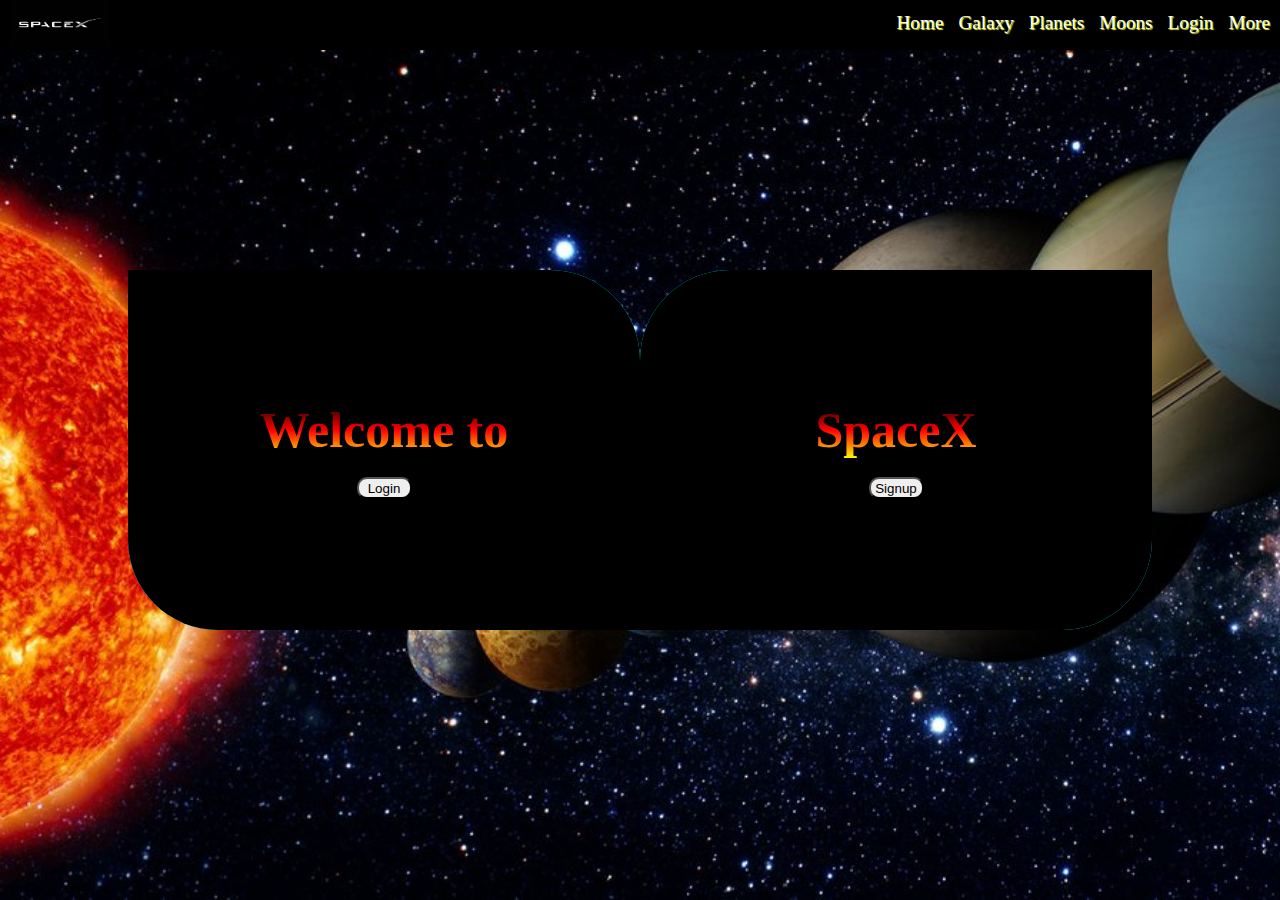
<file: login/login.html>
<!DOCTYPE html>
<html lang="en">
<head>
    <meta name="viewport" content="width=device-width, initial-scale=1.0">
    <title>Login page</title>
    <link rel="stylesheet" type="text/css" href="./login.css"/>
    <link rel="stylesheet" href="https://cdnjs.cloudflare.com/ajax/libs/font-awesome/6.4.0/css/all.min.css" integrity="sha512-iecdLmaskl7CVkqkXNQ/ZH/XLlvWZOJyj7Yy7tcenmpD1ypASozpmT/E0iPtmFIB46ZmdtAc9eNBvH0H/ZpiBw==" crossorigin="anonymous" referrerpolicy="no-referrer" />
</head>
<body>
    <header>
        <div class="logo">
            <img src="../images/SpaceX_logo001.png" alt="SpaceX" width="100px" height="50px">
        </div>
        <input id="lst" type="checkbox">
        <label for="lst">
            <div class="icon"><i class="fa-solid fa-bars menuIcon"></i></div>
        </label>
        <div class="hdr_nav">
            <p><a href="../index.html">Home</a></p>
            <p><a href="../Galaxy/Galaxy_page.html">Galaxy</a></p>
            <p><a href="../Planets/Planets.html">Planets</a></p>
            <p><a href="#moon">Moons</a></p>
            <!-- <p>Asteroids</p> -->
            <p><a href="../login/login.html">Login</a></p>
            <p><a href="#More">More</a></p>

        </div>
    </header>
    <section class="con1">
        
        <div class="con2 first">
            <div class="login first">
                <p>Welcome to </p><br/>
                <button>Login</button>
            </div>
            <div class="con3 first_in">
            
            <div><label>Email</label><br>
                <div class="email">
                    <input placeholder="Enter Your Email" type="text"/>
                    <i class="fa-solid fa-envelope"></i>
                </div>
            </div>
            <div>
                <label>Password</label><br>
            <div class="pswd">
                <input placeholder="Enter Your Password" type="text"/>
                <i class="fa-solid fa-key"></i>
            </div>
            </div>
            
        </div>
        </div>



        <div class="con2 second">
            <div class="login second">
                <p> SpaceX</p><br/>
                <button>Signup</button>
            </div>
            <div class="con3">

            <label>UserName</label><br>
            <div class="name">
                <input placeholder="Enter Your Name" type="text"/>
                <i class="fa-solid fa-user"></i>
            </div>
            <label>Email</label><br>
            <div class="email">
                <input placeholder="Enter Your Email" type="text"/>
                <i class="fa-solid fa-envelope"></i>
            </div>
            <label>Password</label><br>
            <div class="pswd">
                <input placeholder="Enter Your Password" type="text"/>
                <i class="fa-solid fa-key"></i>
            </div>
            <label>Mobile No</label><br>
            <div class="nmb">
                <input placeholder="Enter Your Mobile Number" type="number"/>
                <i class="fa-solid fa-phone"></i>
            </div>
        </div>
        </div>



    </section>
    
</body>
</html>
</file>
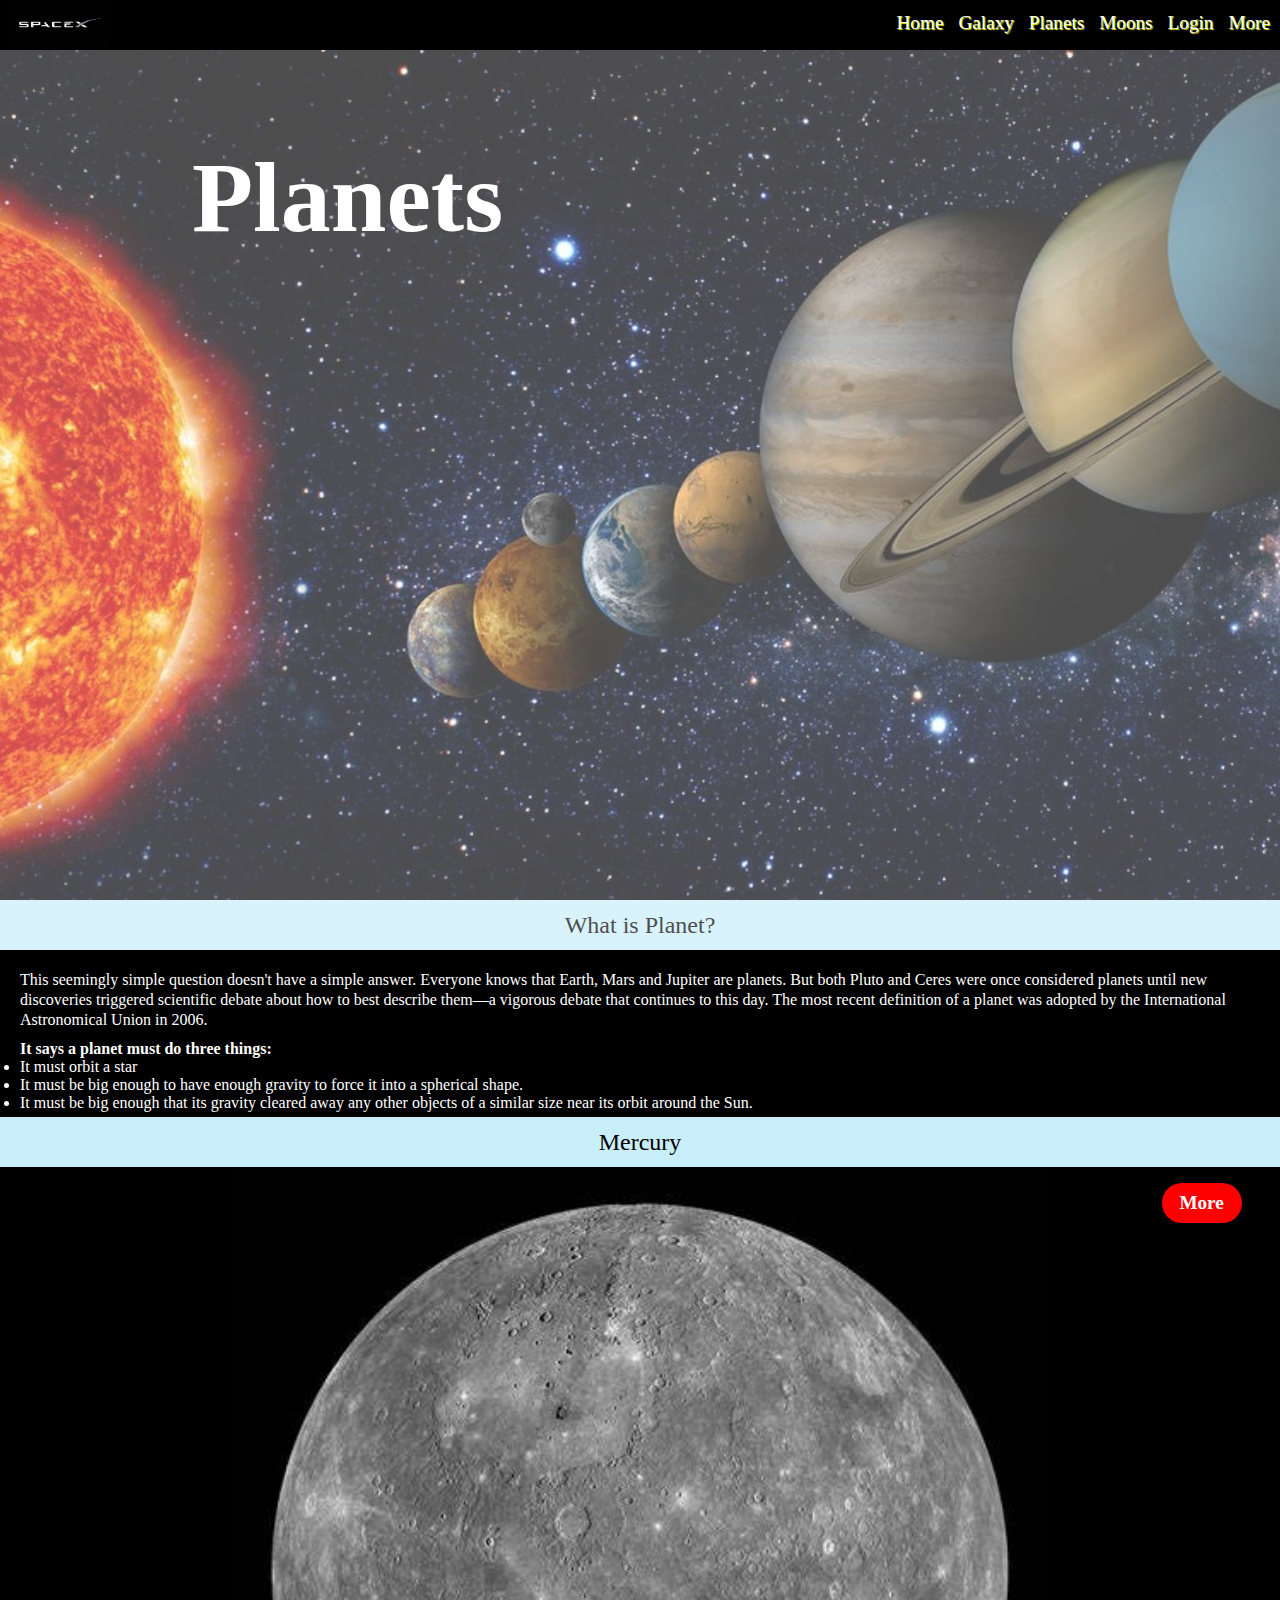
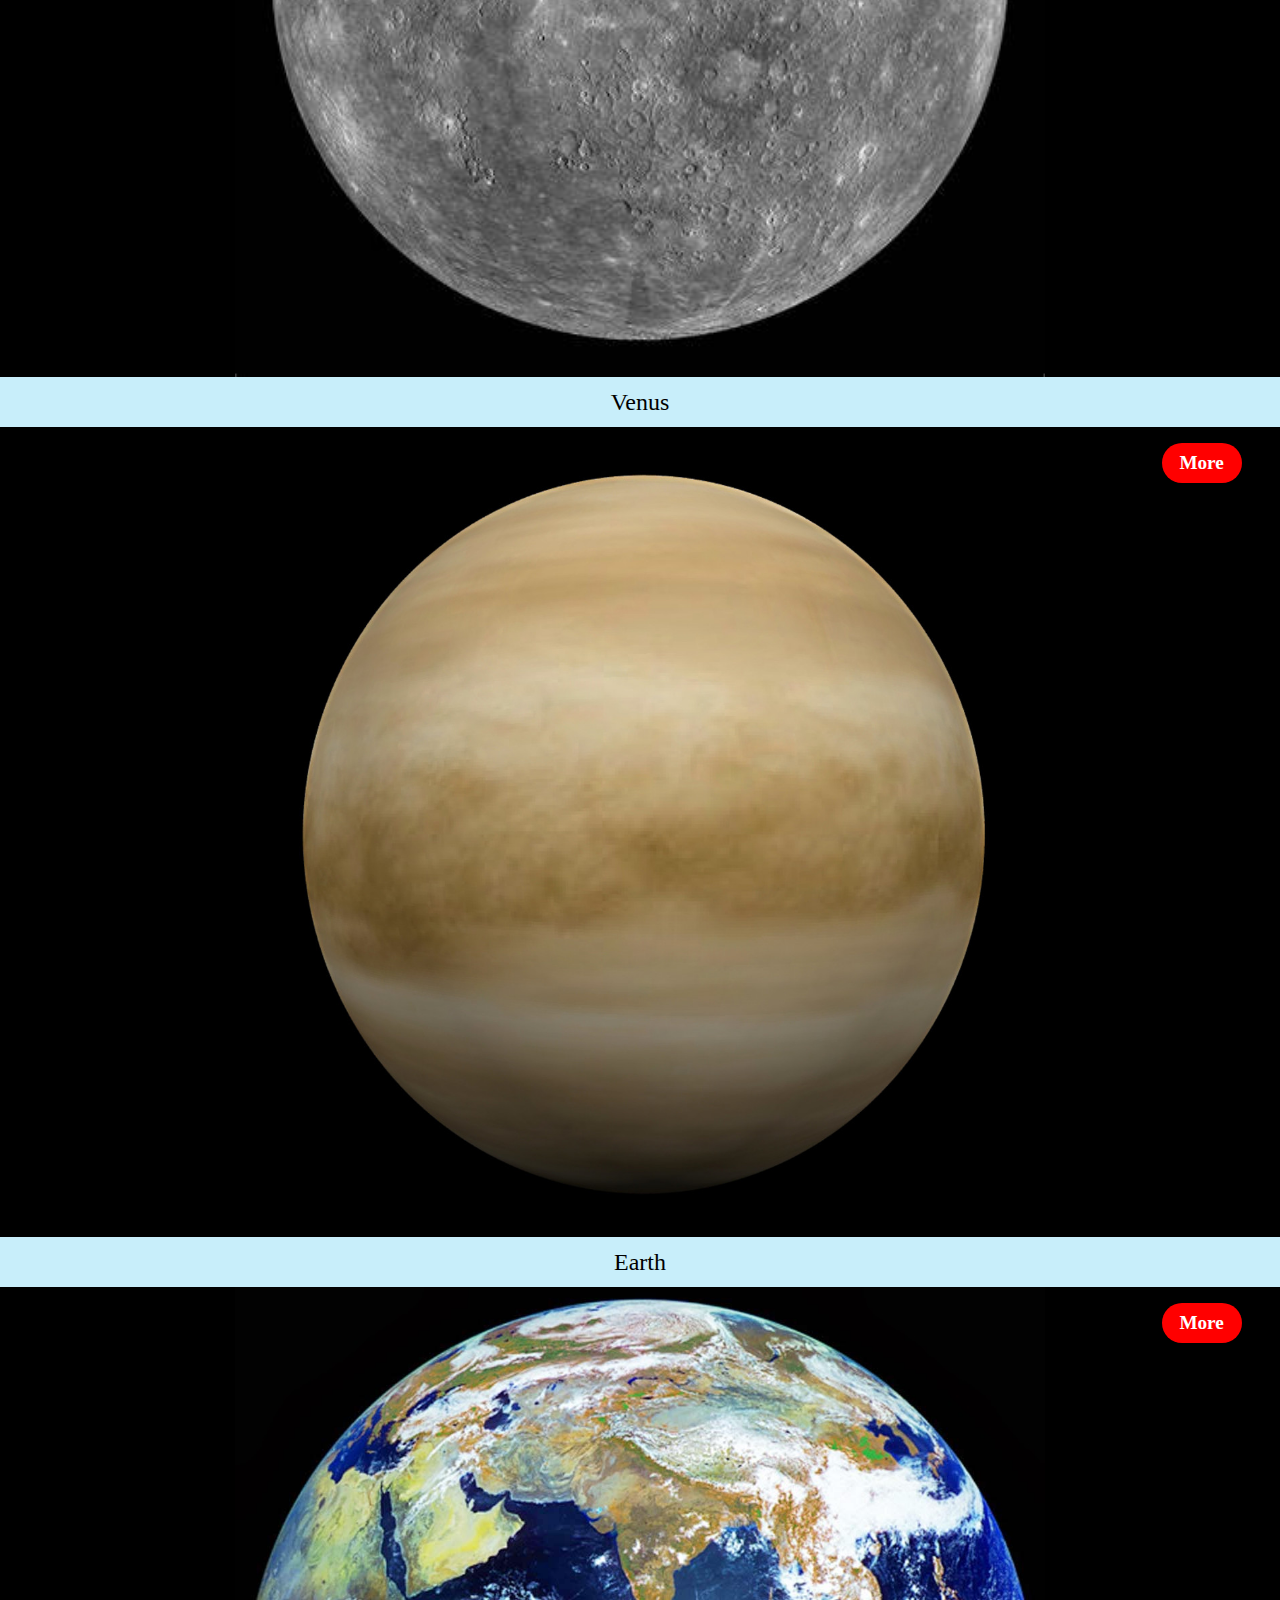
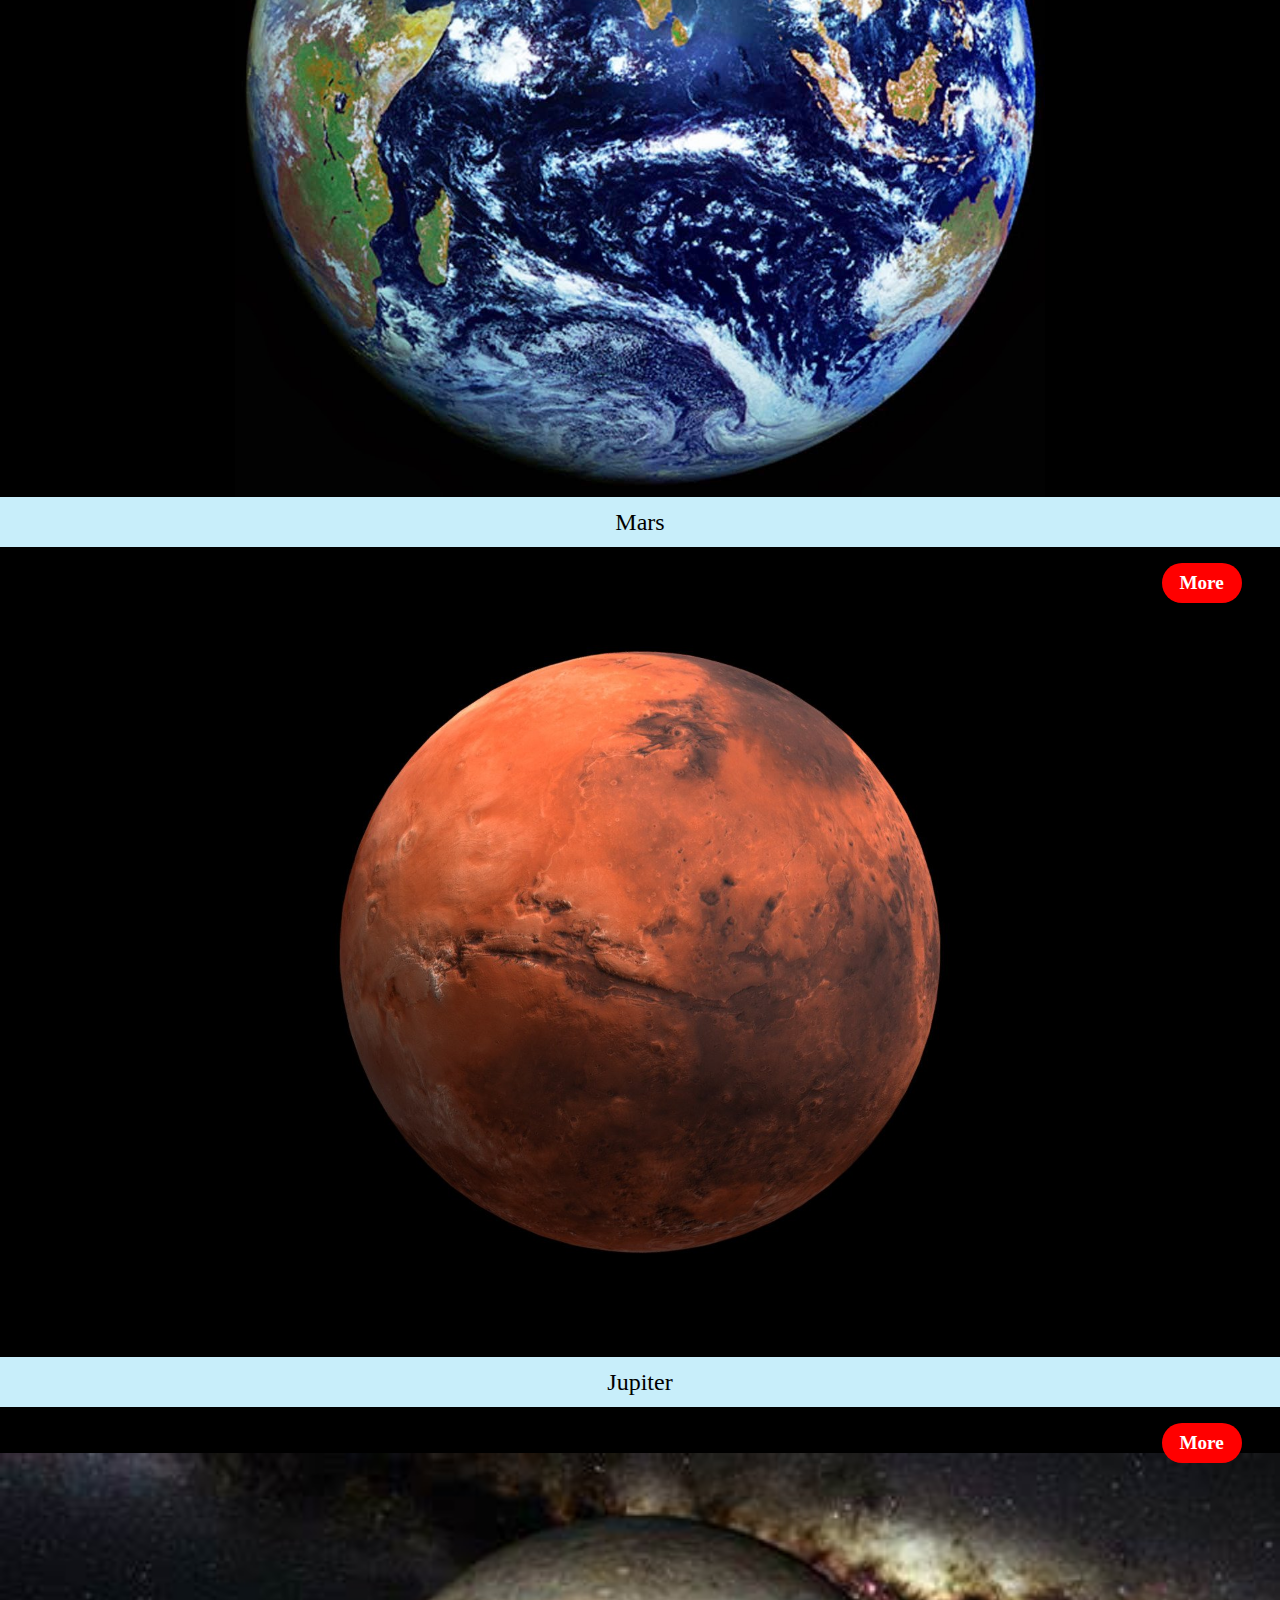
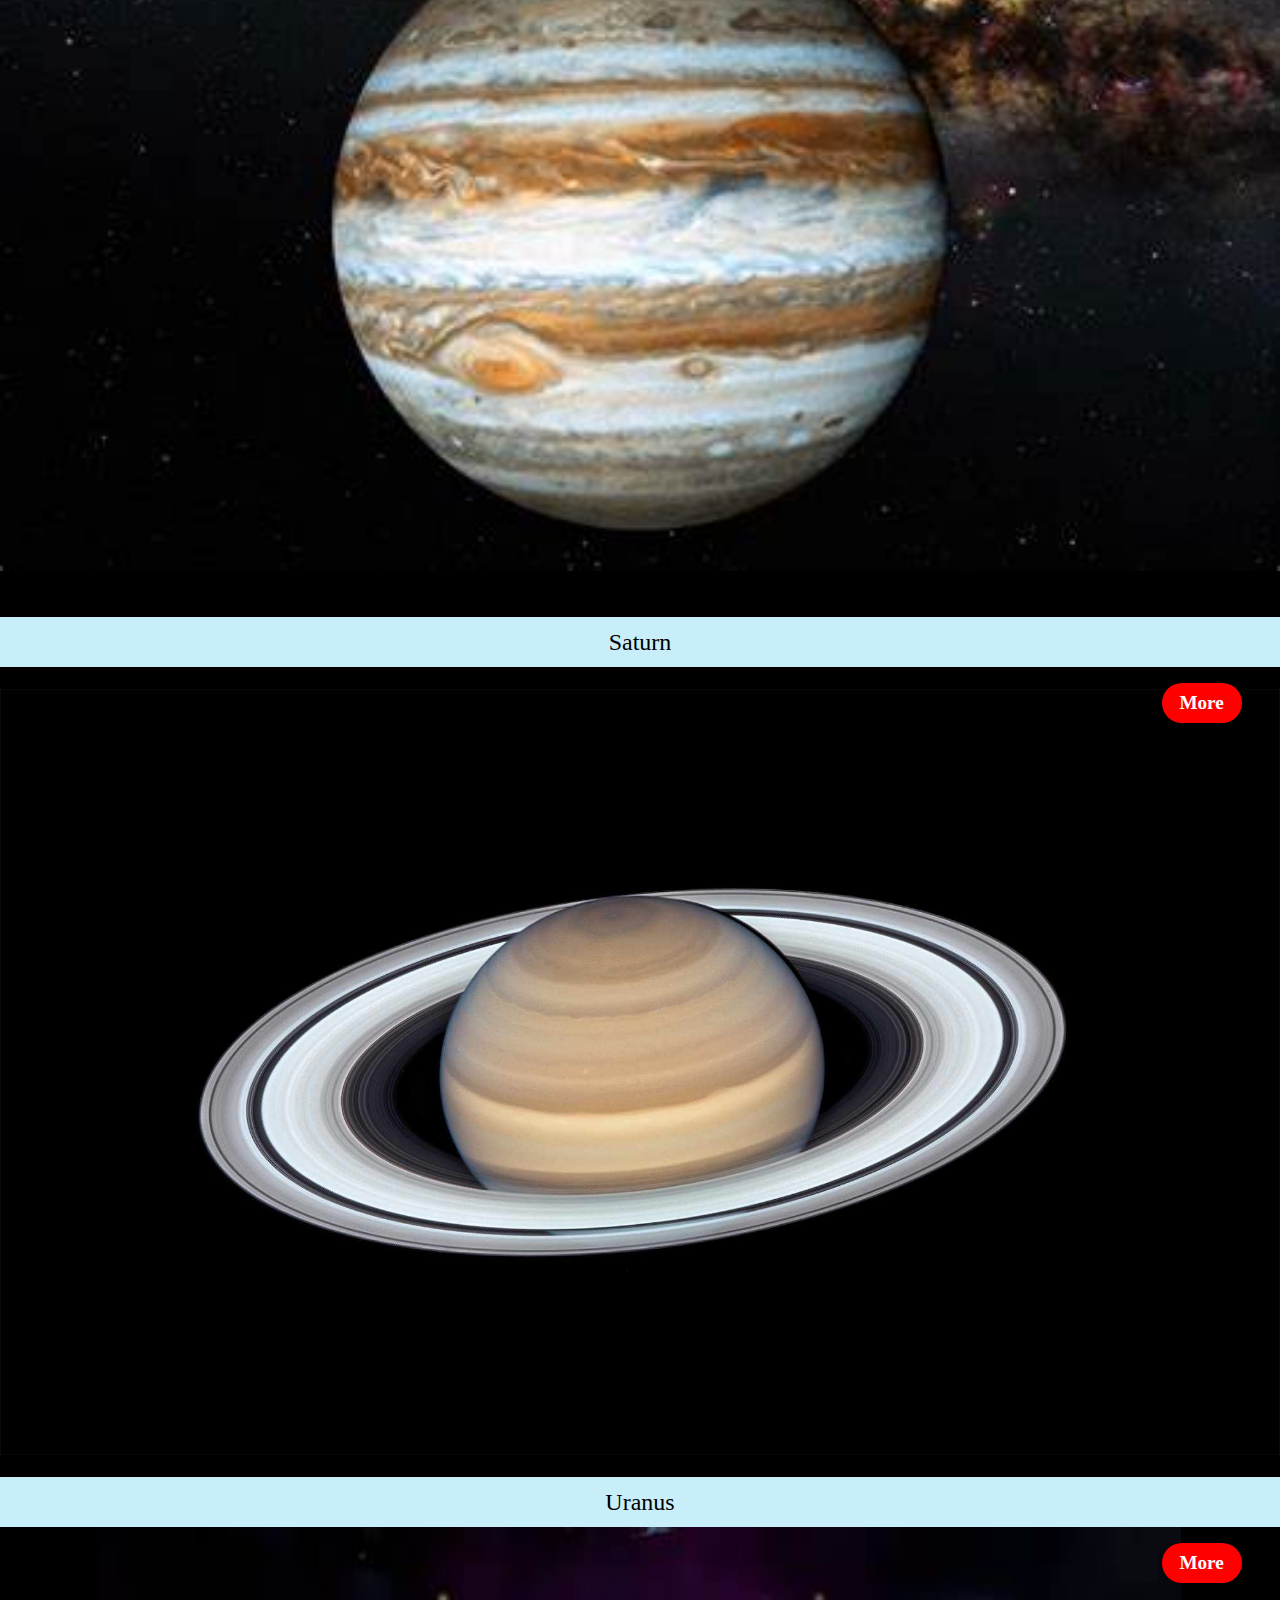
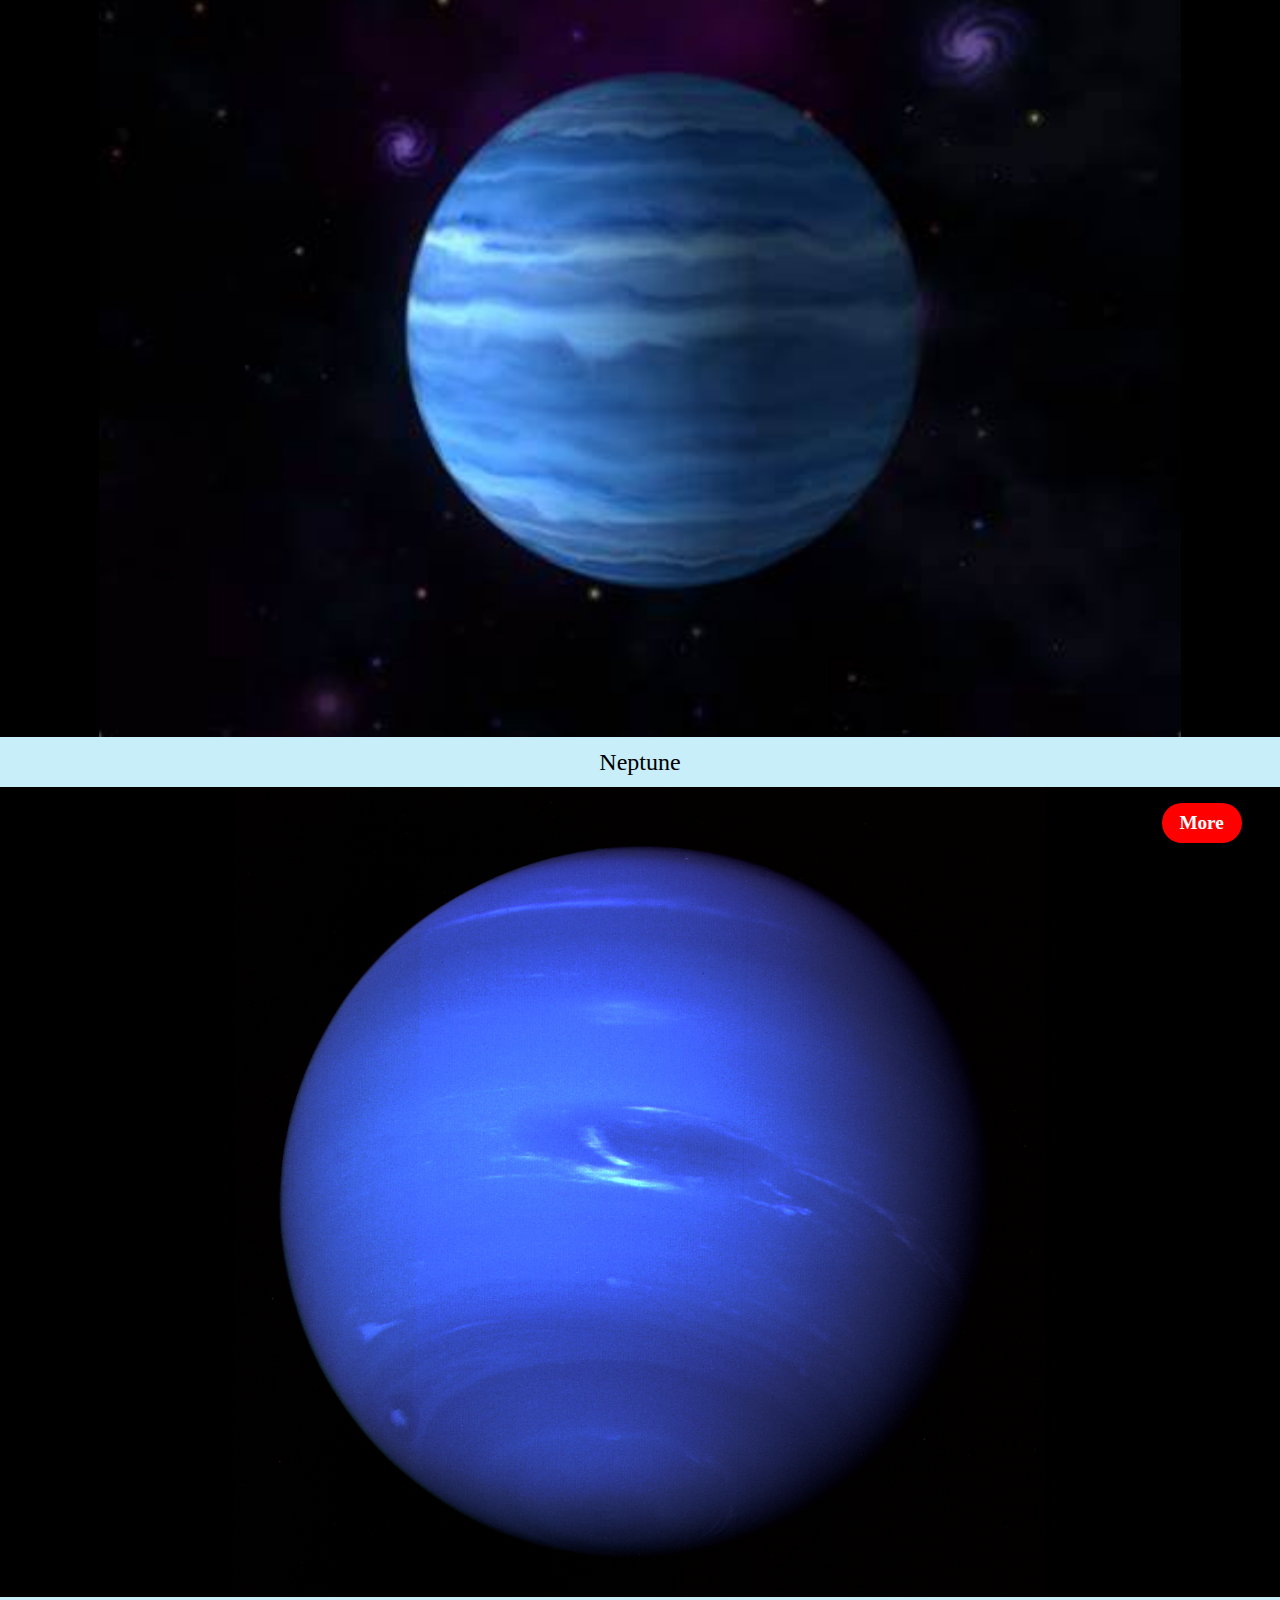
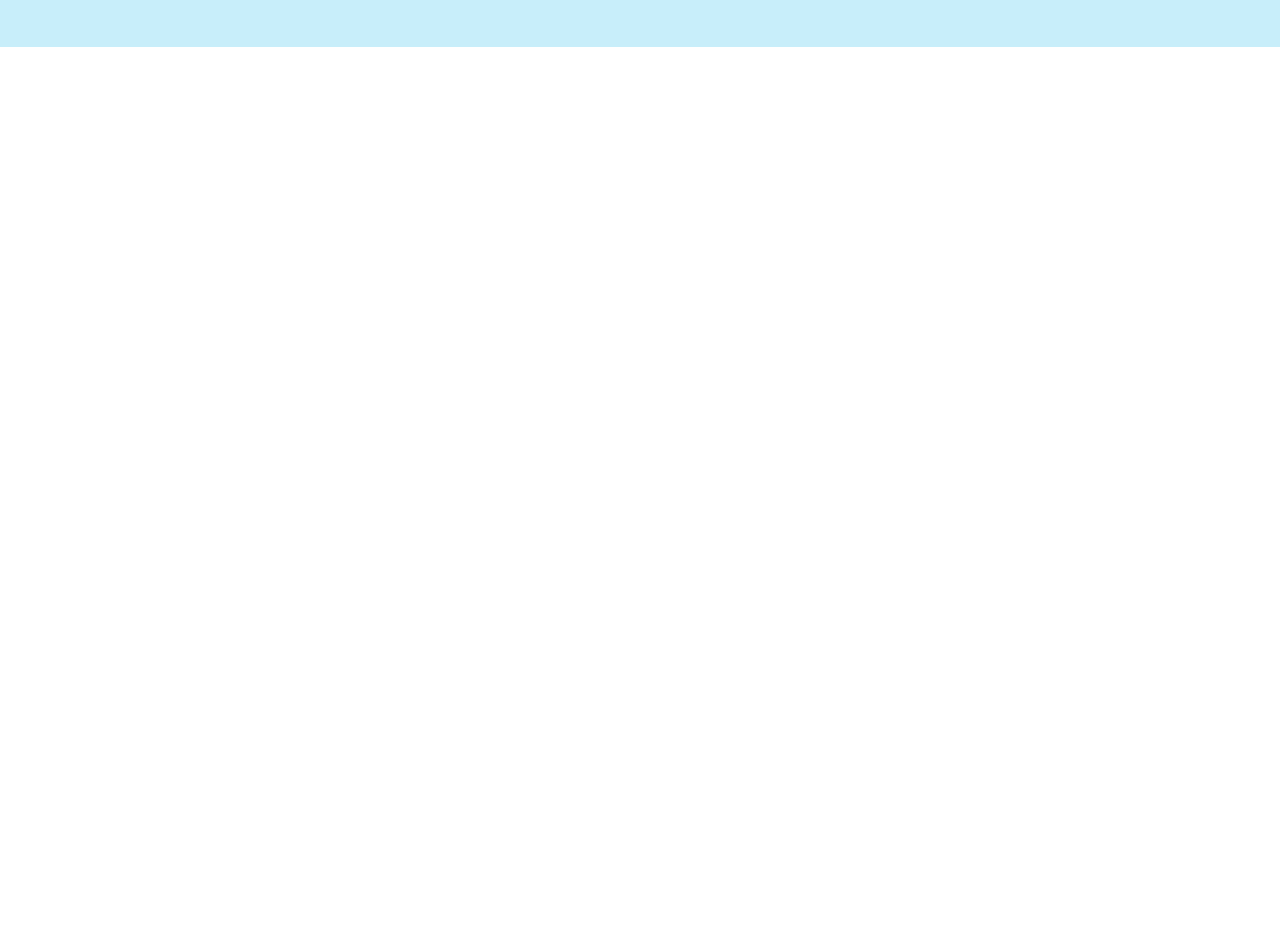
<file: Planets/Planets.html>
<!DOCTYPE html>
<html lang="en">

<head>
    <title>SpaceX</title>
    <meta name="viewport" content="width=device-width, initial-scale=1.0">
    <link rel="stylesheet" href="./Planets.css">
    <link rel="stylesheet" href="https://cdnjs.cloudflare.com/ajax/libs/font-awesome/6.4.0/css/all.min.css"
        integrity="sha512-iecdLmaskl7CVkqkXNQ/ZH/XLlvWZOJyj7Yy7tcenmpD1ypASozpmT/E0iPtmFIB46ZmdtAc9eNBvH0H/ZpiBw=="
        crossorigin="anonymous" referrerpolicy="no-referrer" />
</head>

<body>
    <div class="hdr_bg"></div>
    <!-- <img src="../images/solar_system002.jpg" type="jpg/png" /> -->
    <header>
        <div class="logo">
            <img src="../images/SpaceX_logo001.png" alt="SpaceX" width="100px" height="50px">
        </div>
        <input id="lst" type="checkbox">
        <label for="lst">
            <div class="icon"><i class="fa-solid fa-bars menuIcon"></i></div>
        </label>
        <div class="hdr_nav">
            <p><a href="../index.html">Home</a></p>
            <p><a href="../Galaxy/Galaxy_page.html">Galaxy</a></p>
            <p>Planets</p>
            <p>Moons</p>
            <!-- <p>Asteroids</p> -->
            <p><a href="../login/login.html">Login</a></p>
            <p>More</p>

        </div>
    </header>
    <div class="SX_dis">
        <div class="SX_dis_dmy"> <!--this as position relative, So use this for POPUP message -->
            <p class="SX_dis1_spn">Planets <br>
                <!-- <p class="SX_dis1"> A Interplanetary and Interstellar spaceflight</p> -->
            </p>
        </div>
    </div>
    <!-- <nav>
        <p>Overview</p>
        <p>Indepth</p>
        <p>Galleries</p>
    </nav> -->
    <p class="sp_bar">What is Planet?</p>
    <div class="plnt_expln">
        <p>This seemingly simple question doesn't have a simple answer. Everyone knows that Earth, Mars and Jupiter are
            planets. But both Pluto and Ceres were once considered planets until new discoveries triggered scientific
            debate about how to best describe them—a vigorous debate that continues to this day. The most recent
            definition of a planet was adopted by the International Astronomical Union in 2006.</p>

        <div class="plnt_expln_1">
            <p><b>It says a planet must do three things:</b></p>
            <li>It must orbit a star</li>
            <li>It must be big enough to have enough gravity to force it into a spherical shape.</li>
            <li>It must be big enough that its gravity cleared away any other objects of a similar size near its orbit
                around the Sun.</li>

        </div>
    </div>
    <p class="sp_bar">Mercury</p>
    <div class="plnt_detail Mercury">
        <div>
            <img src="../images/mercury.jpg" alt="Mercury">
        </div>
        <input id="dtal_1" type="checkbox">
        <label for="dtal_1" class=" lbl">
            <div>More</div>
        </label>
        <article>
            <div>
                <div class="plnt_detail_main">
                    <p><b>Distance from Sun:</b> 46 million km - 69.8 million km</p>
                    <p><b>Age:</b> 4.6 Billion years</p>
                    <p><b>Size:</b> 4878 km</p>
                    <p><b>Length of a Day:</b> 59 Earth days</p>
                    <p><b>Length of a Year:</b> 88 Earth days</p>
                    <p><b>Planet Type:</b> Rocky planet </p>
                    <p><b>Numbers Of Moon:</b> 0 Moons</p>
                    <p><b>Rings:</b> No Rings</p><br>
                </div>
                <p><b>Speciality:-</b></p><br>
                <p>&nbsp; &nbsp; &nbsp; The smallest planet in our solar system and nearest to the Sun, Mercury is only
                    slightly larger than Earth's Moon. <br>
                    Mercury is the fastest planet in our solar system traveling through space at nearly 29 miles (47
                    kilometers) per second. The closer a planet is to the Sun, the faster it travels. Since Mercury is
                    the fastest planet and has the shortest distance to travel around the Sun, it has the shortest year
                    of all the planets in our solar system 88 days. <br>
                    From the surface of Mercury, the Sun would appear more than three times as large as it does when viewed from Earth, and the sunlight would be as much as 11 times brighter. <br>
                    Mercury is a rocky planet, also known as a terrestrial planet. Mercury has a solid, cratered surface, much like the Earth's moon. <br>
                    Mercury's thin atmosphere, or exosphere, is composed mostly of oxygen (O2), sodium (Na), hydrogen (H2), helium (He), and potassium (K). <br>
                </p>
            </div>
        </article>
    </div>
    <p class="sp_bar">Venus</p>
    <div class="plnt_detail Mercury">
        <div>
            <img src="../images/venus.jpg" alt="Venus">
        </div>
        <input id="dtal_2" type="checkbox">
        <label for="dtal_2" class=" lbl">
            <div>More</div>
        </label>
        <article>
            <div>
                <div class="plnt_detail_main">
                    <p><b>Distance from Sun:</b> 67 million km - 108 million km</p>
                    <p><b>Age:</b> 4.5 Billion years </p>
                    <p><b>Size:</b> 12104 km </p>
                    <p><b>Length of a Day:</b> 243 Earth days</p>
                    <p><b>Length of a Year:</b> 225 earth days</p>
                    <p><b>Planet Type:</b> Rocky planet</p>
                    <p><b>Numbers Of Moon:</b> 0 Moons</p>
                    <p><b>Rings:</b> No Rings</p><br>
                </div>
                <p><b>Speciality:-</b></p><br>
                <p>&nbsp; &nbsp; &nbsp;

                </p>

            </div>
        </article>
    </div>
    <p class="sp_bar">Earth</p>
    <div class="plnt_detail Mercury">
        <div>
            <img src="../images/earth.jpg" alt="Earth">
        </div>
        <input id="dtal_3" type="checkbox">
        <label for="dtal_3" class=" lbl">
            <div>More</div>
        </label>
        <article>
            <div>
                <div class="plnt_detail_main">
                    <p><b>Distance from Sun:</b> 147 million km - 152 million km</p>
                    <p><b>Age:</b> 4.5 Billion years</p>
                    <p><b>Size:</b> 12,742 km</p>
                    <p><b>Length of a Day:</b> 1 Earth days</p>
                    <p><b>Length of a Year:</b></p>
                    <p><b>Planet Type:</b></p>
                    <p><b>Numbers Of Moon:</b> 1 Moons</p>
                    <p><b>Rings:</b></p><br>
                </div>
                <p><b>Speciality:-</b></p><br>
                <p>&nbsp; &nbsp; &nbsp;
                    
                </p>

            </div>
        </article>
    </div>
    <p class="sp_bar">Mars</p>
    <div class="plnt_detail Mercury">
        <div>
            <img src="../images/mars.jpeg" alt="Mars">
        </div>
        <input id="dtal_4" type="checkbox">
        <label for="dtal_4" class=" lbl">
            <div>More</div>
        </label>
        <article>
            <div>
                <div class="plnt_detail_main">
                    <p><b>Distance from Sun:</b></p>
                    <p><b>Age:</b> </p>
                    <p><b>Size:</b> </p>
                    <p><b>Length of Years:</b></p>
                    <p><b>Planet Type:</b></p>
                    <p><b>Numbers Of Moon:</b></p>
                    <p><b>Rings:</b></p><br>
                </div>
                <p><b>Speciality:-</b></p><br>
                <p>&nbsp; &nbsp; &nbsp;
                    
                </p>

            </div>

        </article>
    </div>
    <p class="sp_bar">Jupiter</p>
    <div class="plnt_detail Mercury">
        <div>
            <img src="../images/jupiter.jpg" alt="Jupiter">
        </div>
        <input id="dtal_5" type="checkbox">
        <label for="dtal_5" class=" lbl">
            <div>More</div>
        </label>
        <article>
            <div>
                <div class="plnt_detail_main">
                    <p><b>Distance from Sun:</b></p>
                    <p><b>Age:</b> </p>
                    <p><b>Size:</b> </p>
                    <p><b>Length of Years:</b></p>
                    <p><b>Planet Type:</b></p>
                    <p><b>Numbers Of Moon:</b></p>
                    <p><b>Rings:</b></p><br>
                </div>
                <p><b>Speciality:-</b></p><br>
                <p>&nbsp; &nbsp; &nbsp;
                    
                </p>

            </div>

        </article>
    </div>
    <p class="sp_bar">Saturn</p>
    <div class="plnt_detail Mercury">
        <div>
            <img src="../images/saturn.jpg" alt="Saturn">
        </div>
        <input id="dtal_6" type="checkbox">
        <label for="dtal_6" class=" lbl">
            <div>More</div>
        </label>
        <article>
            <div>
                <div class="plnt_detail_main">
                    <p><b>Distance from Sun:</b></p>
                    <p><b>Age:</b> </p>
                    <p><b>Size:</b> </p>
                    <p><b>Length of Years:</b></p>
                    <p><b>Planet Type:</b></p>
                    <p><b>Numbers Of Moon:</b></p>
                    <p><b>Rings:</b></p><br>
                </div>
                <p><b>Speciality:-</b></p><br>
                <p>&nbsp; &nbsp; &nbsp;
                    
                </p>

            </div>

        </article>
    </div>
    <p class="sp_bar">Uranus</p>
    <div class="plnt_detail Mercury">
        <div>
            <img src="../images/uranus.jpg" alt="Uranus">
        </div>
        <input id="dtal_7" type="checkbox">
        <label for="dtal_7" class=" lbl">
            <div>More</div>
        </label>
        <article>
            <div>
                <div class="plnt_detail_main">
                    <p><b>Distance from Sun:</b></p>
                    <p><b>Age:</b> </p>
                    <p><b>Size:</b> </p>
                    <p><b>Length of Years:</b></p>
                    <p><b>Planet Type:</b></p>
                    <p><b>Numbers Of Moon:</b></p>
                    <p><b>Rings:</b></p><br>
                </div>
                <p><b>Speciality:-</b></p><br>
                <p>&nbsp; &nbsp; &nbsp;
                    
                </p>

            </div>

        </article>
    </div>
    <p class="sp_bar">Neptune</p>
    <div class="plnt_detail Mercury">
        <div>
            <img src="../images/neptune.jpg" alt="Neptune">
        </div>
        <input id="dtal_8" type="checkbox">
        <label for="dtal_8" class=" lbl">
            <div>More</div>
        </label>
        <article>
            <div>
                <div class="plnt_detail_main">
                    <p><b>Distance from Sun:</b> </p>
                    <p><b>Age:</b> </p>
                    <p><b>Size:</b> </p>
                    <p><b>Length of Years:</b></p>
                    <p><b>Planet Type:</b></p>
                    <p><b>Numbers Of Moon:</b></p>
                    <p><b>Rings:</b></p><br>
                </div>
                <p><b>Speciality:-</b></p><br>
                <p>&nbsp; &nbsp; &nbsp;
                    
                </p>

            </div>

        </article>
    </div>
    <!-- <p class="sp_bar">What is Planet?</p> -->
    <p class="sp_bar"></p>
    <footer>

        <div class="ftr_stc1">
            <p>Stay Connected</p>
            <div>
                <i class="fa-brands fa-square-facebook"></i>
                <i class="fa-brands fa-square-instagram"></i>
                <i class="fa-brands fa-square-twitter"></i>
                <i class="fa-brands fa-square-youtube"></i>
                <!-- <i class="fa-brands fa-linkedin"></i> -->
            </div>
        </div>
        <br><br>
        <div class="ftr_stc2">
            <div>
                <h1>Galaxy</h1>
                <p>Milky Way</p>
                <p>Andromeda</p>
                <p>CartWheel</p>
                <p>Whirlpool</p>
                <p>Pinwheel</p>
                <p>Black Eye</p>
                <p>Tadpole</p>
                <p>Messier 83</p>
            </div>
            <div>
                <h1>Planets</h1>
                <p>Mercury</p>
                <p>Venus</p>
                <p>Earth</p>
                <p>Mars</p>
                <p>Jupiter</p>
                <p>Saturn</p>
                <p>Uranus</p>
                <p>Neptune</p>
            </div>
            <div>
                <h1>Moons</h1>
                <p>Ganymede</p>
                <p>Titan</p>
                <p>Callisto</p>
                <p>Io</p>
                <p>Luna</p>
                <p>Europa</p>
                <p>Triton</p>
            </div>
            <div>
                <h1>Asteroids</h1>
                <p>101955 Bennu</p>
                <p>10199 Chariklo</p>
                <p>243 Ida</p>
                <p>25143 Itokawa</p>
                <p>253 Mathilde</p>
                <p>433 Eros</p>
                <p>4 Vesta</p>
                <p>Asteroid Psyche</p>
                <p>Didymos</p>
            </div>
            <!-- <div>Comets</div> -->
            <!-- <div>More</div> -->
        </div>
    </footer>
</body>

</html>
</file>
<file: login/login.css>
*{
    margin: 0;
    padding: 0;
    box-sizing: border-box;
}
/* .abcd{
    position: relative;
}
.abcd >i{
    position: absolute;
    top: 6px;
} */
.con1{
    height: 100vh;
    width: 100%;
    display: flex;
    justify-content: center;
    align-items: center;
    background-image: url(../images/solar_system002.jpg);
    background-repeat: no-repeat;
    background-attachment: fixed;  
    background-size: cover;
}

header{
    height: 50px;
    width: 100%; /* give 100vw in media screen */
    background: rgba(0, 0, 0, 1);
    display: flex;
    align-items: center;
    justify-content: space-between;
    color: rgb(255, 255, 255);
    padding-left: 10px;
    padding-right: 10px;
    position: fixed;
    top: 0;
    z-index: 999;
}
.logo{
    object-fit: fill;
    /* background-color: aliceblue; */
}
header input{       
    display: none;
}
header > label{
    display: none;
}
.hdr_nav{
    display: flex;
    align-items: center;
    gap: 15px;
    font-size: larger;
    text-shadow: 1px 1px 1px yellow;
    /* justify-content: space-evenly; */
}
.hdr_nav > p > a{
    text-decoration: none;
    color: white;
}
.hdr_nav > p::after{
    content: "";
    display: block;
    height: 4px;
    width: 100%;
    background-color:  rgba(62, 202, 249);
    transform: scale(0);
    transform-origin: left;
    transition: transform 0.4s;
}
.hdr_nav > p:hover::after{
    transform: scale(1);
}

.con2{
    background-color: aqua;
    /* border-radius: 10px 10px; */
    height: 40%;
    width: 40%;
    display: flex;
    justify-content: center;
    align-items: center;
    position: relative;
}
.first{
    border-radius: 0px 90px;
}
.second{
    border-radius: 90px 0px;
}
.con3{
    height: 80%;
    width: 80%;
    padding: 15px;
    /* background-color: lightblue; */
    position: absolute;
    top: 10px;
}
.first_in{
    display: flex;
    align-items: center;
    justify-content: center;
    flex-direction: column;
}
.login{
    background-color: black;
    width: 100%;
    height: 100%;
    display: flex;
    justify-content: center;
    align-items: center;
    flex-direction: column;
    position: absolute;
    top: 0;
    z-index: 2;
    /* border-radius: 10px 10px; */
}
.login > p{
    background: -webkit-linear-gradient(90deg,yellow, red,black);
    -webkit-background-clip: text;
    -webkit-text-fill-color: transparent;
    font-size: 50px;
    font-weight: bolder;
    /* text-shadow: 1px 1px 1px yellow; */
}
.login > button{
    height: 22px;
    width: 55px;
    border-radius: 10px 10px;
}
.con2 input{
    height: 23px;
    width: 100%;
    margin: 3px 0px;
    /* background-color: lightcoral; */
}
i{
    float: right;
    padding-right: 10px;
    position: absolute;
    right: 0;
    bottom: 6px;
    z-index: 1;
}
.name{
position: relative;
}
.name > i{
    position: absolute;
    right: 0;
    bottom: 6px;
}
.email{
    position: relative;
}
.email >i{
    position: absolute;
    right: 0;
    bottom: 6px;
}
.pswd{
    position: relative;
}
.nmb{
    position: relative;
}
.con2:hover .login{
    z-index: -2;
}
input{
    display: none;
}
header > label{
    display: none;
}
@media screen and (min-width:500px) and (max-width:800px) {
     header{
        width: 100vw;
    }
    
    .con2{
        width: 70%;
        height: 50%;
    }
    input{
        width: inherit ;
    }
}
@media screen and (min-width:300px) and (max-width:499px) {
    header{
        width: 100%;
    }
    header > label{
        display: unset;
    }
    .hdr_nav{
        position: fixed;
        top: -200%;
        flex-direction: column;
        left: 0;
        background-color: black;
        height: 50vh;
        width: 100%;
    }
    input:checked ~ .hdr_nav{
        top: 50px;
    }
    .con1{
        flex-direction: column;
    }
    .first{
        border-radius: 60px / 60px;
    }
    .second{
        border-radius: 60px / 60px ;
    }
    .con2{
        width: 80%;
        height: 45%;
    }
}
</file>
<file: Planets/Planets.css>
*{
    margin: 0;
    padding: 0;
    box-sizing: border-box;
    color: white;
}
:root{
    /* --lgblu: rgb(186, 238, 255); */
}
.hdr_bg{
    height: 100vh;
    width: 100%;
    /* background-color: rgba(255, 255, 255, 0.4); */
    background-image: url(../images/solar_system002.jpg);
    background-repeat: no-repeat;
    background-attachment: fixed;  
    background-size: cover;
    position: relative;
}

header{
    height: 50px;
    width: 100%; /* give 100vw in media screen */
    background: rgba(0, 0, 0, 1);
    display: flex;
    align-items: center;
    justify-content: space-between;
    color: rgb(255, 255, 255);
    padding-left: 10px;
    padding-right: 10px;
    position: fixed;
    top: 0;
    z-index: 999;
}
.logo{
    object-fit: fill;
    /* background-color: aliceblue; */
}
input{       
    display: none;
}
header > label{
    display: none;
}
.hdr_nav{
    display: flex;
    align-items: center;
    gap: 15px;
    font-size: larger;
    text-shadow: 1px 1px 1px yellow;
    /* justify-content: space-evenly; */
}
.hdr_nav > p > a{
    text-decoration: none;
}
.hdr_nav > p::after{
    content: "";
    display: block;
    height: 4px;
    width: 100%;
    background-color:  rgba(62, 202, 249);
    transform: scale(0);
    transform-origin: left;
    transition: transform 0.4s;
}
.hdr_nav > p:hover::after{
    transform: scale(1);
}
.SX_dis{
    position: absolute;
    height: 100vh;
    width: 100%;
    background-color: rgba(255, 255, 255, 0.3);
    top: 50px;
}
.SX_dis_dmy{
    height: inherit;
    width: inherit;
    position: relative;
}
.SX_dis1{
    position: absolute;
    font-size: xx-large;
    font-weight: bold;
    top: 30%;
    left: 25%;
}
.SX_dis1_spn{
    position: absolute;
    top: 10%;
    left: 15%;
    font-size: 100px;
    font-weight: bolder;
}
.sp_bar{
    height: 50px;
    width: 100%;
    background-color: rgba(145, 221, 246, 0.5);
    font-size:x-large;
    display: flex;
    justify-content: center;
    align-items: center;
    color: black;
}
/* header over */
.plnt_expln{
    background-color: black;
}
.plnt_expln > p{
    padding: 20px 20px 5px 20px;
    line-height: 20px;
}
.plnt_expln_1{
    padding: 5px 20px 5px 20px;
}
.plnt_detail{
    height: 90vh;
    width: 100%;
    background-color: rgb(0, 0, 0);
    display: flex;
    justify-content: center;
    position: relative;
    
}
.lbl{
    color: rgb(0, 0, 0);
    background-color: red;
    border-radius: 20px;
    height: 40px;
    width: 80px;
    font-size: larger;
    font-weight: bold;
    display: flex;
    justify-content: center;
    align-items: center;
    position: absolute;
    right: 3%;
    top: 2%;
    z-index: 9;
    transition: all 2s;
}
.plnt_detail > input:checked ~ article{
    left: 0;
 
}
/* .plnt_detail > input:checked ~ .lbl{
    left: 45vw;
 
} */
.plnt_detail > article{
    height: 90vh;
    width: 50vw;
    background-color: rgba(22, 120, 153, 0.6);
    position: absolute;
    left: -100%;
    top: 0;
    transition: all 1s;
    /* display: flex;
    justify-content: center; */
    /* align-items: center; */
}
.plnt_detail > article > div{
    margin-left: 20px;
    margin-right: 20px;
    margin-top: 10px;
}
.plnt_detail > div > img{
    
    height: 90vh;
    width: 100%;
    object-fit: contain;
}
.plnt_detail_main{
    line-height: 25px;
}



/* Footer */
footer{
    height: 100vh;
    width: 100%;
    /* background-color: rgba(255, 255, 255, 0.4); */
    background-image: url(../images/Nebula_cloud_carina.jpg);
    background-repeat: no-repeat;
    background-attachment: fixed;  
    background-size: cover;
}
.ftr_stc1{
    height: 200px;
    width: 100%;
    display: flex;
    justify-content: center;
    align-items: center;
    flex-direction: column;
    font-size: xx-large;
    /* background-color: rgba(0, 255, 255, 0.658); */
}
.ftr_stc2{
    display: flex;
    justify-content: space-evenly;
    align-items: start;
    width: 100%;
    height: 50px;
    /* background-color: rgba(252, 208, 151, 0.651); */
}


input{
    display: none;
}
header > label{
    display: none;
}
@media screen and (min-width: 300px) and (max-width:499px) {
    header{
        width: 100vw;
    }
    header > label{
        display: unset;
    }
    .hdr_nav{
        position: fixed;
        top: -200%;
        flex-direction: column;
        left: 0;
        background-color: black;
        height: 50vh;
        width: 100vw;
    }
    input:checked ~ .hdr_nav{
        top: 50px;
    }
}
@media screen and (min-width: 500px) and (max-width:699px) {
    header{
        width: 100vw;
    }
}

@media screen and (min-width: 700px) and (max-width:1024px) {
    header{
        width: 100vw;
    }
}
</file>
